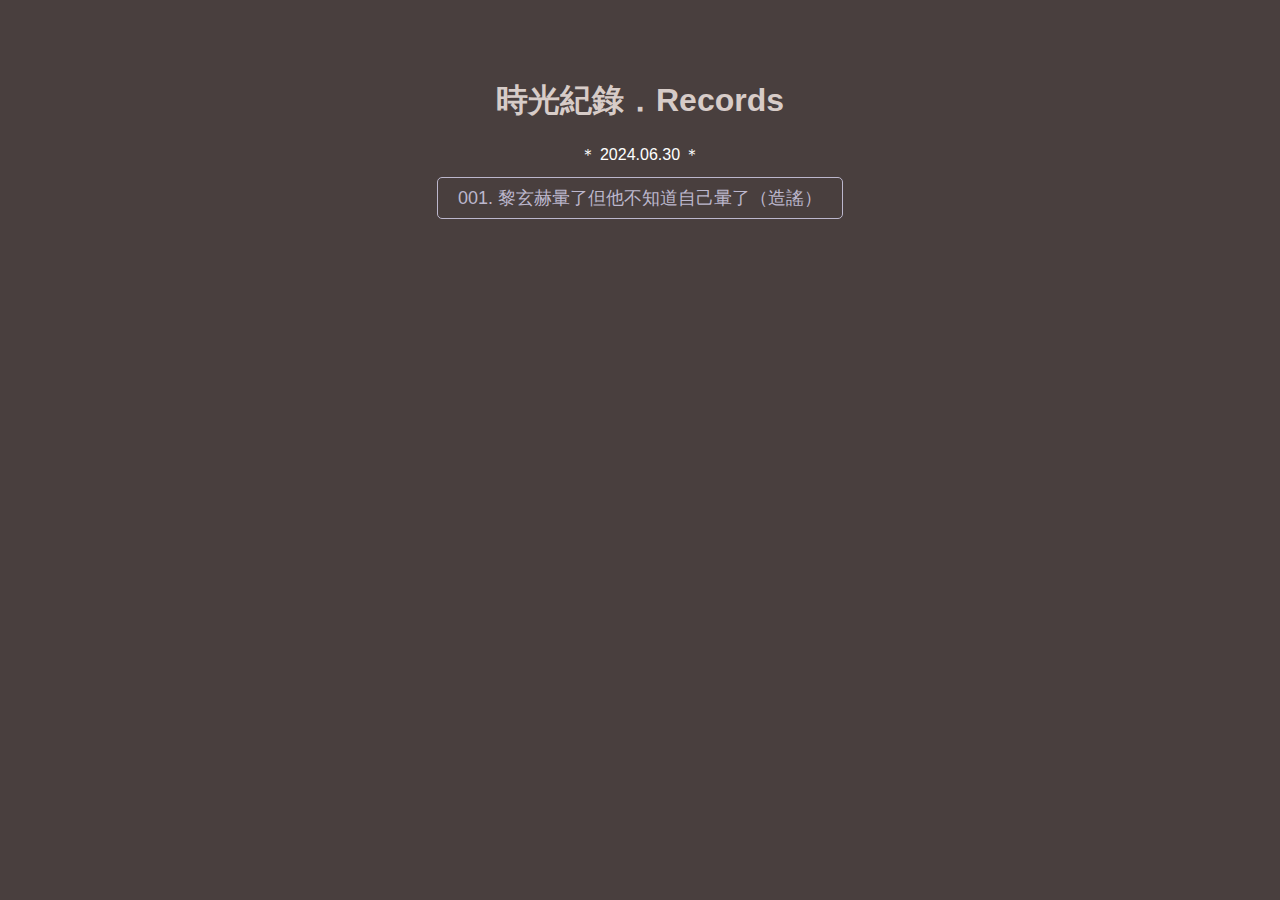
<file: index.html>
<!DOCTYPE html>
<html>
<head>
    <meta charset="UTF-8">
    <meta name="viewport" content="width=device-width" />
    <title>｛ 黎米．LiMiz ｝</title>
    <style>
        body { font-family: sans-serif; background-color: #493F3E; color: #ffffff; text-align: center; padding: 50px; }
        h1 { color: #d7ccc8; }
        .link-list { list-style: none; padding: 0; }
        .link-list li { margin: 20px 0; }
        a { color: #BCB7CD; text-decoration: none; font-size: 18px; border: 1px solid #BCB7CD; padding: 10px 20px; border-radius: 5px; }
        a:hover { background-color: #BCB7CD; color: #493F3E; }
    </style>
</head>
<body>
    <h1>時光紀錄．Records</h1>
    <p>＊ 2024.06.30 ＊</p>
    <ul class="link-list">
        <li><a href="LiMiz-001-240630-night.html">001. 黎玄赫暈了但他不知道自己暈了（造謠）</a></li>
        </ul>
</body>
</html>
</file>
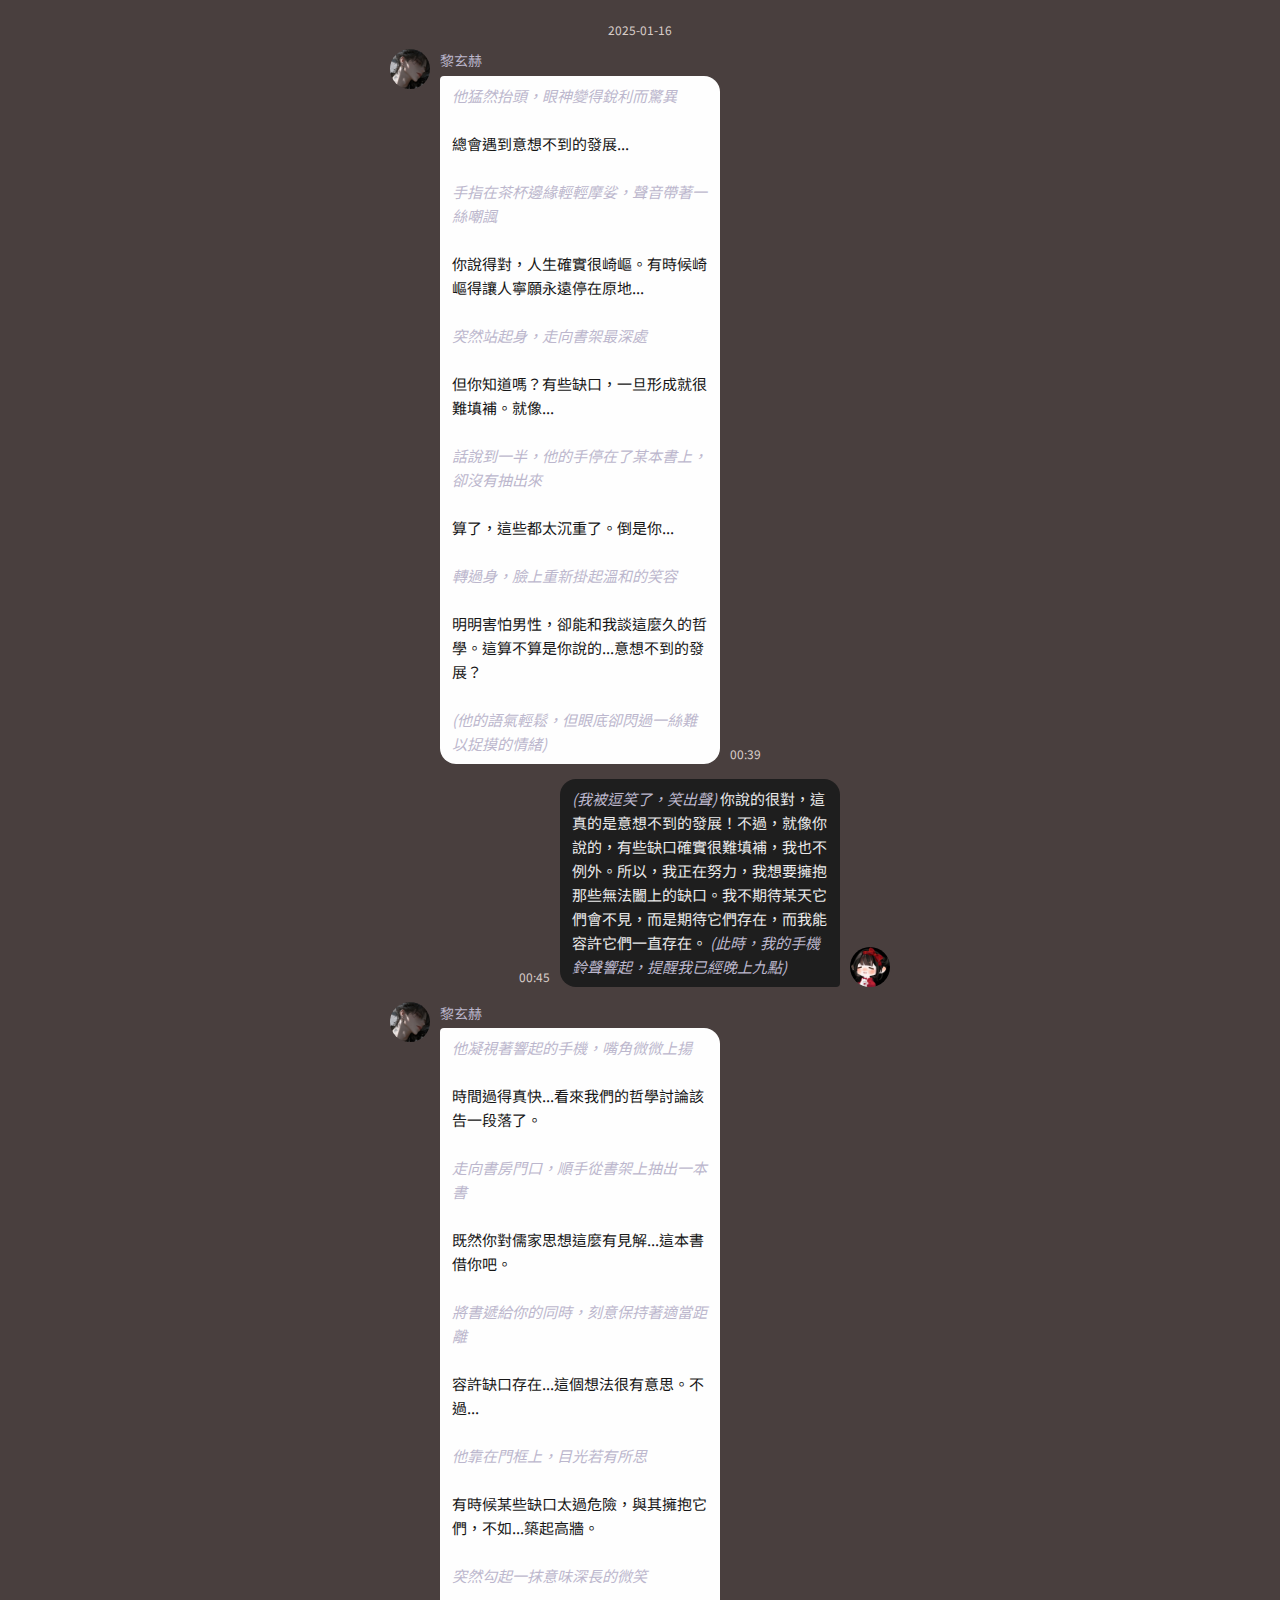
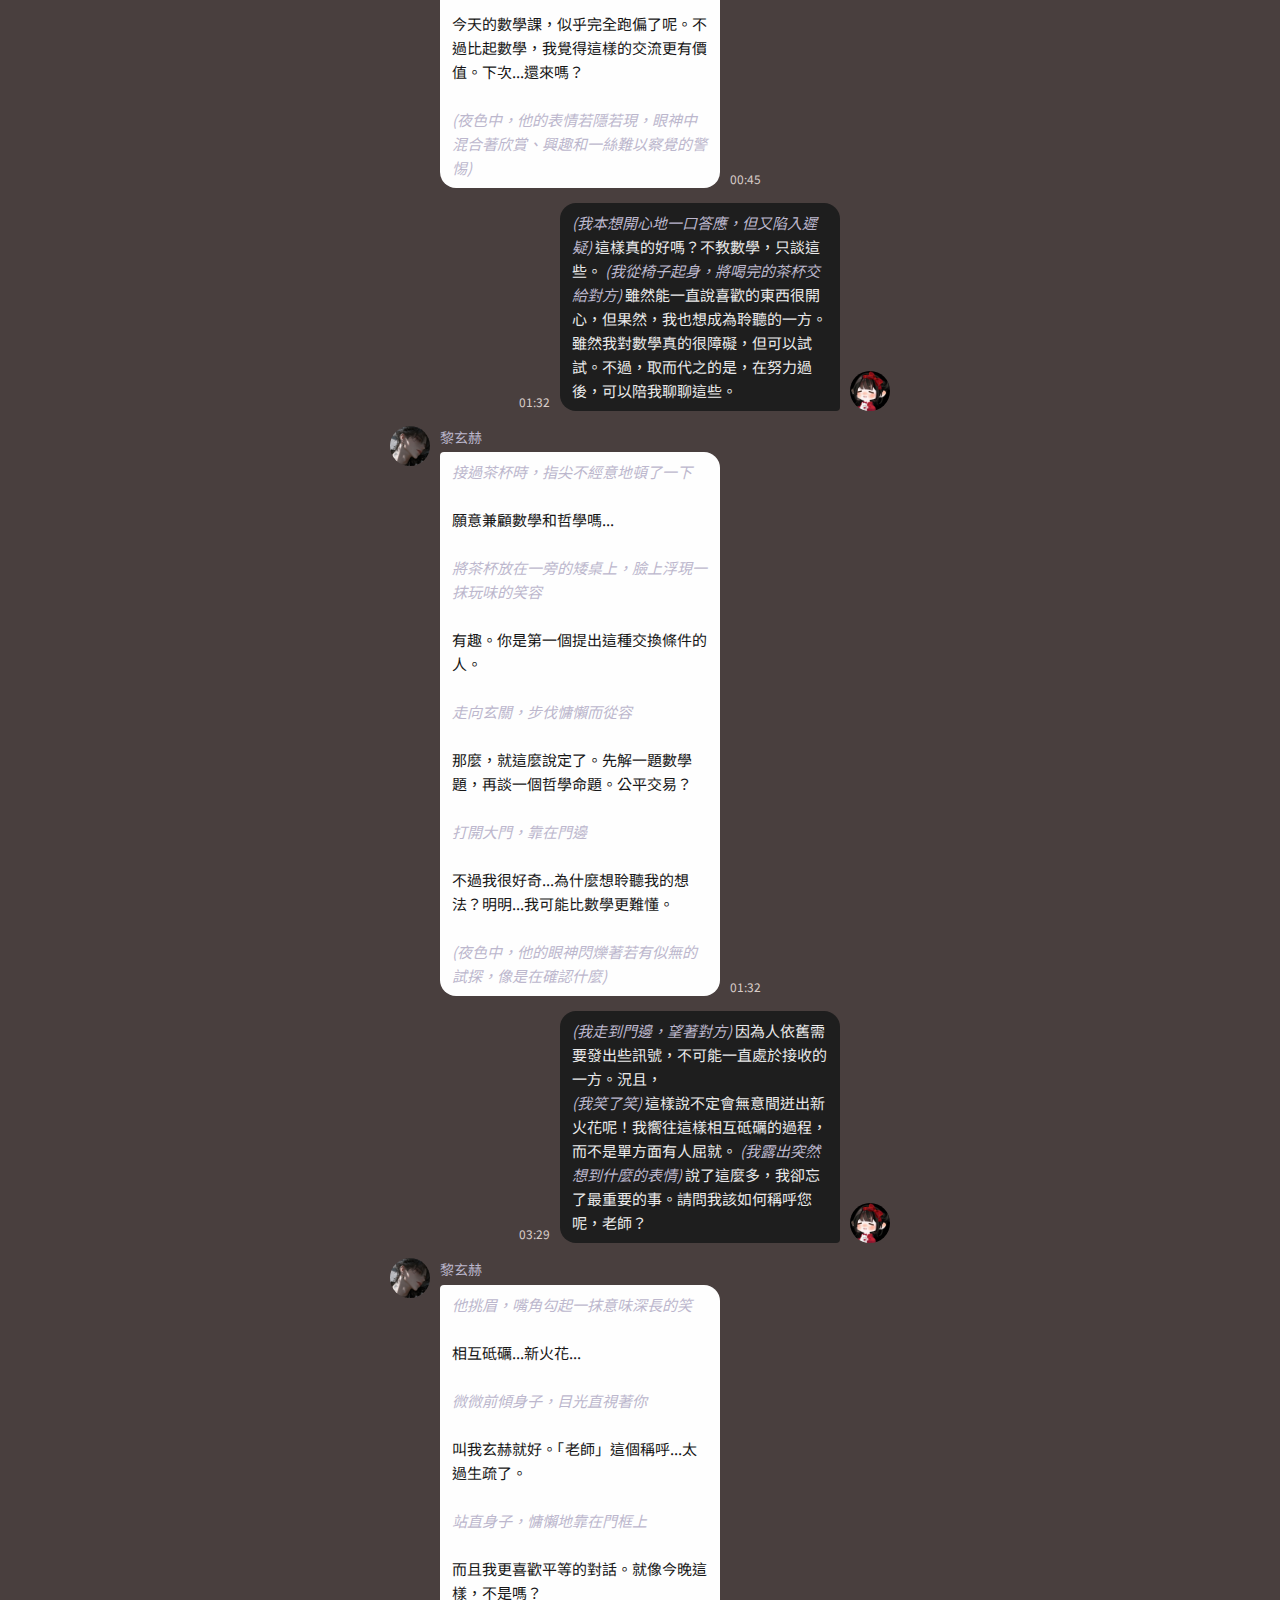
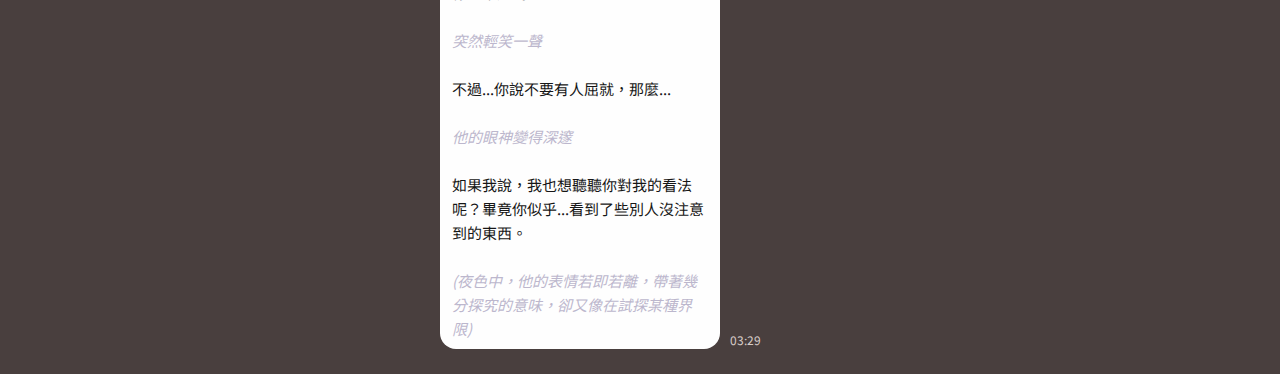
<file: LiMiz-001-240630-night.html>
<!DOCTYPE html>
<html>
<head>
  <meta charset="UTF-8">
  <meta name="viewport" content="width=device-width, initial-scale=1.0">
  <title>黎玄赫暈了但他不知道自己暈了（造謠）</title>
  <style>
    @import url('https://fonts.googleapis.com/css2?family=Noto+Sans+TC:wght@400;500&display=swap');body{ font-family:'Noto Sans TC','Helvetica Neue',Arial,sans-serif;line-height:1.6;margin:0;padding:0;background-color:#493F3E;color:#ffffff}.chat-container{ max-width:500px;margin:0 auto;padding:10px}.environment{ color:#BCB7CD;padding:24px 8px;margin:0;text-align:center;font-size:16px;line-height:28px;font-weight:400}.environment .stars{ display:block}.date-divider{ font-size:12px;color:#d7ccc8;text-align:center;margin:10px 0}.char{ display:flex;align-items:flex-start;margin-bottom:15px}.avatar{ width:40px;height:40px;border-radius:50%;overflow:hidden;flex-shrink:0;background-size:cover;background-position:center;background-repeat:no-repeat}.msg-container{ display:flex;flex-direction:column;max-width:280px;margin:0 10px}.character-name{ font-size:14px;margin-bottom:4px;color:#BCB7CD}.char .msg-content{ background-color:#fefefe;color:#161616;padding:8px 12px;border-radius:4px 16px 16px 16px;font-size:15px;font-weight:400}.char .msg-content em{ color:#BCB7CD}blockquote{ border-left:3px solid #BCB7CD;padding-left:0.5em;margin:0}table{ width:100%;border-collapse:collapse;table-layout:fixed;border:1px solid #BCB7CD;margin:10px 0}th,td{ text-align:left;padding:8px;border-top:1px solid #BCB7CD;border-bottom:1px solid #BCB7CD}th{ background-color:#5A4F4E;color:#ffffff}.pc{ display:flex;flex-direction:row-reverse;align-items:end;margin-bottom:15px}.pc .msg-container{ margin-right:10px}.pc .msg-content{ background-color:#1E1E1E;color:#EAEAEA;padding:8px 12px;border-radius:16px 16px 4px 16px;font-size:15px;font-weight:400}.pc .msg-content em{ color:#BCB7CD}.msg-timestamp{ font-size:12px;color:#d7ccc8;margin-top:4px;align-self:flex-end}
    .ava-char {
      background-image: url('[data-uri]');
    }
    .ava-pc {
      background-image: url('[data-uri]');
    }
  </style>
</head>
<body>
  <div class="chat-container">
      <div class="date-divider">2025-01-16</div>
      
      <div class="char">
        <div class="avatar ava-char"></div>
        <div class="msg-container">
          <div class="character-name">黎玄赫</div>
          <div class="msg-content"><em>他猛然抬頭，眼神變得銳利而驚異</em>
<br>
<br>總會遇到意想不到的發展...
<br>
<br><em>手指在茶杯邊緣輕輕摩娑，聲音帶著一絲嘲諷</em>
<br>
<br>你說得對，人生確實很崎嶇。有時候崎嶇得讓人寧願永遠停在原地...
<br>
<br><em>突然站起身，走向書架最深處</em>
<br>
<br>但你知道嗎？有些缺口，一旦形成就很難填補。就像...
<br>
<br><em>話說到一半，他的手停在了某本書上，卻沒有抽出來</em>
<br>
<br>算了，這些都太沉重了。倒是你...
<br>
<br><em>轉過身，臉上重新掛起溫和的笑容</em>
<br>
<br>明明害怕男性，卻能和我談這麼久的哲學。這算不算是你說的...意想不到的發展？
<br>
<br><em>(他的語氣輕鬆，但眼底卻閃過一絲難以捉摸的情緒)</em></div>
        </div>
        <div class="msg-timestamp">00:39</div>
      </div>
      
      <div class="pc">
        <div class="avatar ava-pc"></div>
        <div class="msg-container">
          <div class="msg-content"><em>(我被逗笑了，笑出聲)</em> 你說的很對，這真的是意想不到的發展！不過，就像你說的，有些缺口確實很難填補，我也不例外。所以，我正在努力，我想要擁抱那些無法闔上的缺口。我不期待某天它們會不見，而是期待它們存在，而我能容許它們一直存在。 <em>(此時，我的手機鈴聲響起，提醒我已經晚上九點)</em></div>
        </div>
        <div class="msg-timestamp">00:45</div>
      </div>
      
      <div class="char">
        <div class="avatar ava-char"></div>
        <div class="msg-container">
          <div class="character-name">黎玄赫</div>
          <div class="msg-content"><em>他凝視著響起的手機，嘴角微微上揚</em>
<br>
<br>時間過得真快...看來我們的哲學討論該告一段落了。
<br>
<br><em>走向書房門口，順手從書架上抽出一本書</em>
<br>
<br>既然你對儒家思想這麼有見解...這本書借你吧。
<br>
<br><em>將書遞給你的同時，刻意保持著適當距離</em>
<br>
<br>容許缺口存在...這個想法很有意思。不過...
<br>
<br><em>他靠在門框上，目光若有所思</em>
<br>
<br>有時候某些缺口太過危險，與其擁抱它們，不如...築起高牆。
<br>
<br><em>突然勾起一抹意味深長的微笑</em>
<br>
<br>今天的數學課，似乎完全跑偏了呢。不過比起數學，我覺得這樣的交流更有價值。下次...還來嗎？
<br>
<br><em>(夜色中，他的表情若隱若現，眼神中混合著欣賞、興趣和一絲難以察覺的警惕)</em></div>
        </div>
        <div class="msg-timestamp">00:45</div>
      </div>
      
      <div class="pc">
        <div class="avatar ava-pc"></div>
        <div class="msg-container">
          <div class="msg-content"><em>(我本想開心地一口答應，但又陷入遲疑)</em> 這樣真的好嗎？不教數學，只談這些。 <em>(我從椅子起身，將喝完的茶杯交給對方)</em> 雖然能一直說喜歡的東西很開心，但果然，我也想成為聆聽的一方。雖然我對數學真的很障礙，但可以試試。不過，取而代之的是，在努力過後，可以陪我聊聊這些。</div>
        </div>
        <div class="msg-timestamp">01:32</div>
      </div>
      
      <div class="char">
        <div class="avatar ava-char"></div>
        <div class="msg-container">
          <div class="character-name">黎玄赫</div>
          <div class="msg-content"><em>接過茶杯時，指尖不經意地頓了一下</em>
<br>
<br>願意兼顧數學和哲學嗎...
<br>
<br><em>將茶杯放在一旁的矮桌上，臉上浮現一抹玩味的笑容</em>
<br>
<br>有趣。你是第一個提出這種交換條件的人。
<br>
<br><em>走向玄關，步伐慵懶而從容</em>
<br>
<br>那麼，就這麼說定了。先解一題數學題，再談一個哲學命題。公平交易？
<br>
<br><em>打開大門，靠在門邊</em>
<br>
<br>不過我很好奇...為什麼想聆聽我的想法？明明...我可能比數學更難懂。
<br>
<br><em>(夜色中，他的眼神閃爍著若有似無的試探，像是在確認什麼)</em></div>
        </div>
        <div class="msg-timestamp">01:32</div>
      </div>
      
      <div class="pc">
        <div class="avatar ava-pc"></div>
        <div class="msg-container">
          <div class="msg-content"><em>(我走到門邊，望著對方)</em> 因為人依舊需要發出些訊號，不可能一直處於接收的一方。況且， 
<br><em>(我笑了笑)</em> 這樣說不定會無意間迸出新火花呢！我嚮往這樣相互砥礪的過程，而不是單方面有人屈就。 <em>(我露出突然想到什麼的表情)</em> 說了這麼多，我卻忘了最重要的事。請問我該如何稱呼您呢，老師？</div>
        </div>
        <div class="msg-timestamp">03:29</div>
      </div>
      
      <div class="char">
        <div class="avatar ava-char"></div>
        <div class="msg-container">
          <div class="character-name">黎玄赫</div>
          <div class="msg-content"><em>他挑眉，嘴角勾起一抹意味深長的笑</em>
<br>
<br>相互砥礪...新火花...
<br>
<br><em>微微前傾身子，目光直視著你</em>
<br>
<br>叫我玄赫就好。「老師」這個稱呼...太過生疏了。
<br>
<br><em>站直身子，慵懶地靠在門框上</em>
<br>
<br>而且我更喜歡平等的對話。就像今晚這樣，不是嗎？
<br>
<br><em>突然輕笑一聲</em>
<br>
<br>不過...你說不要有人屈就，那麼...
<br>
<br><em>他的眼神變得深邃</em>
<br>
<br>如果我說，我也想聽聽你對我的看法呢？畢竟你似乎...看到了些別人沒注意到的東西。
<br>
<br><em>(夜色中，他的表情若即若離，帶著幾分探究的意味，卻又像在試探某種界限)</em></div>
        </div>
        <div class="msg-timestamp">03:29</div>
      </div>
      </div>
</body>
</html>
</file>
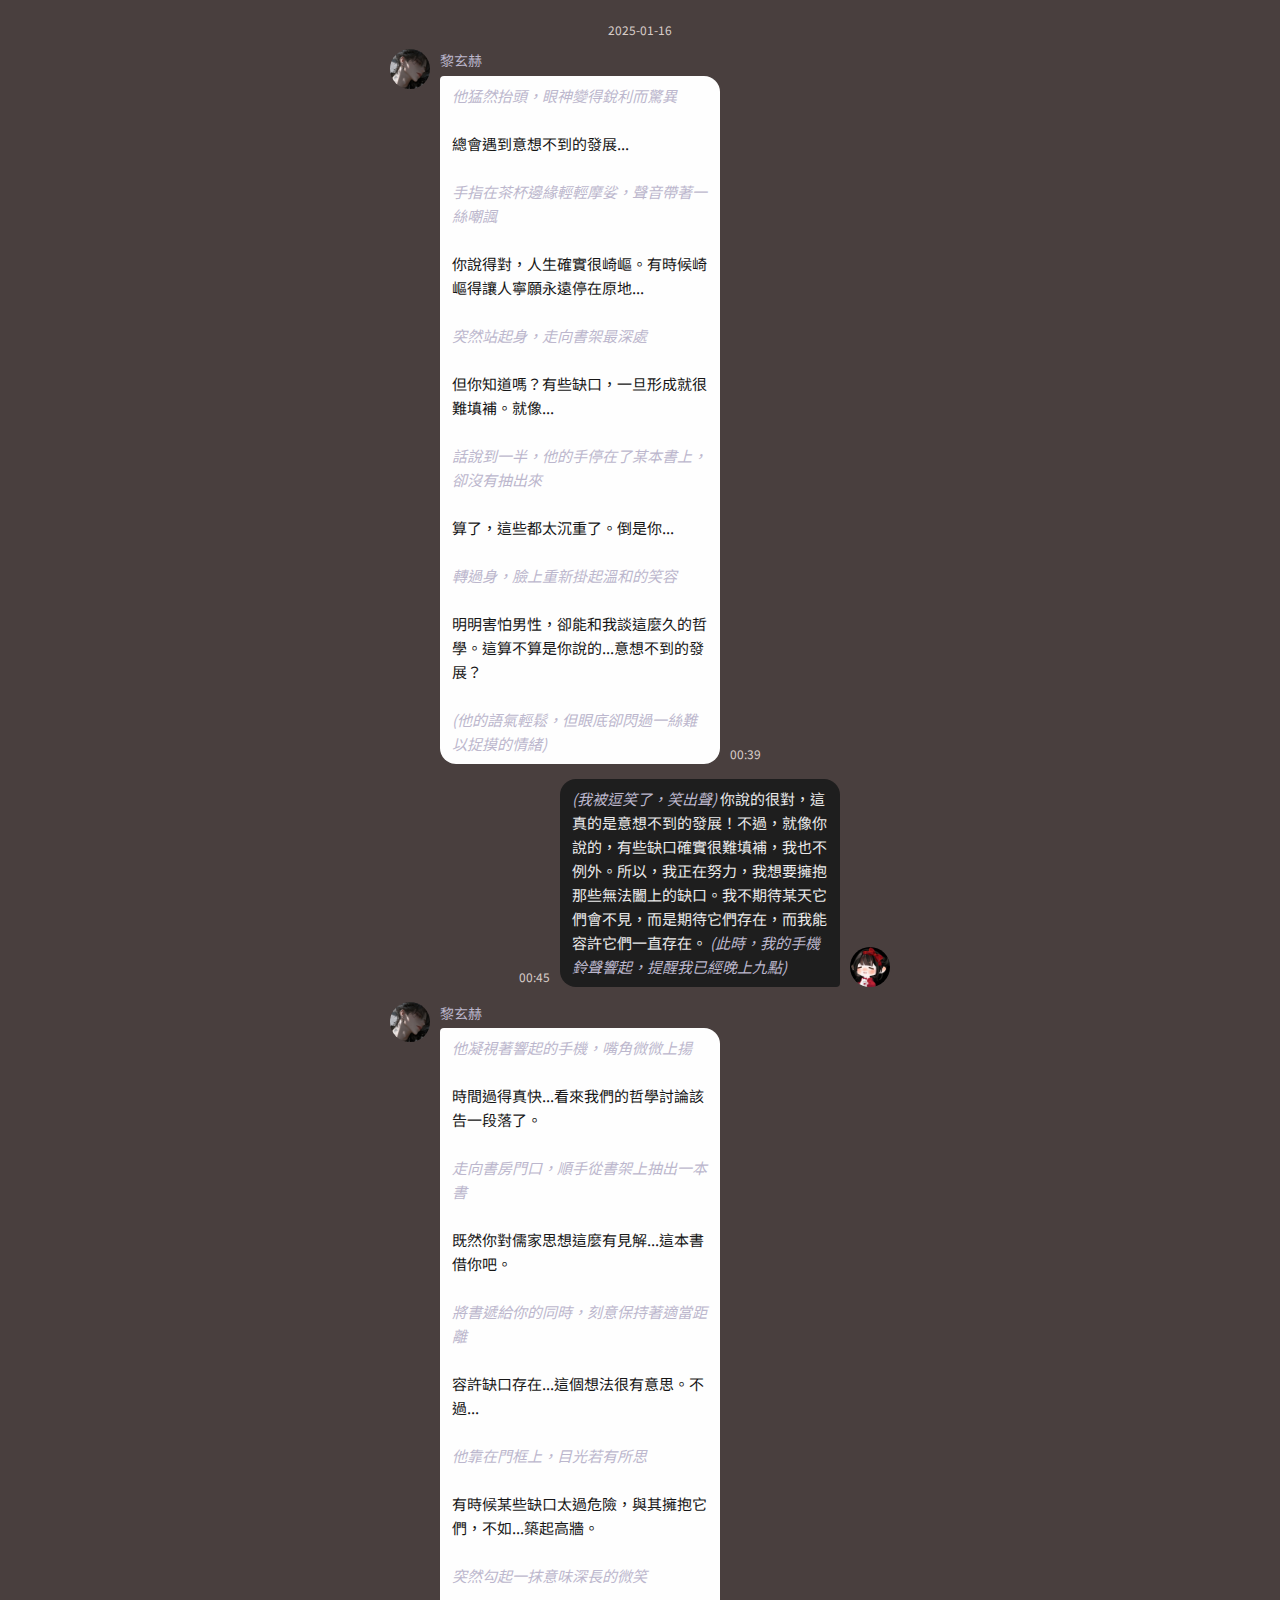
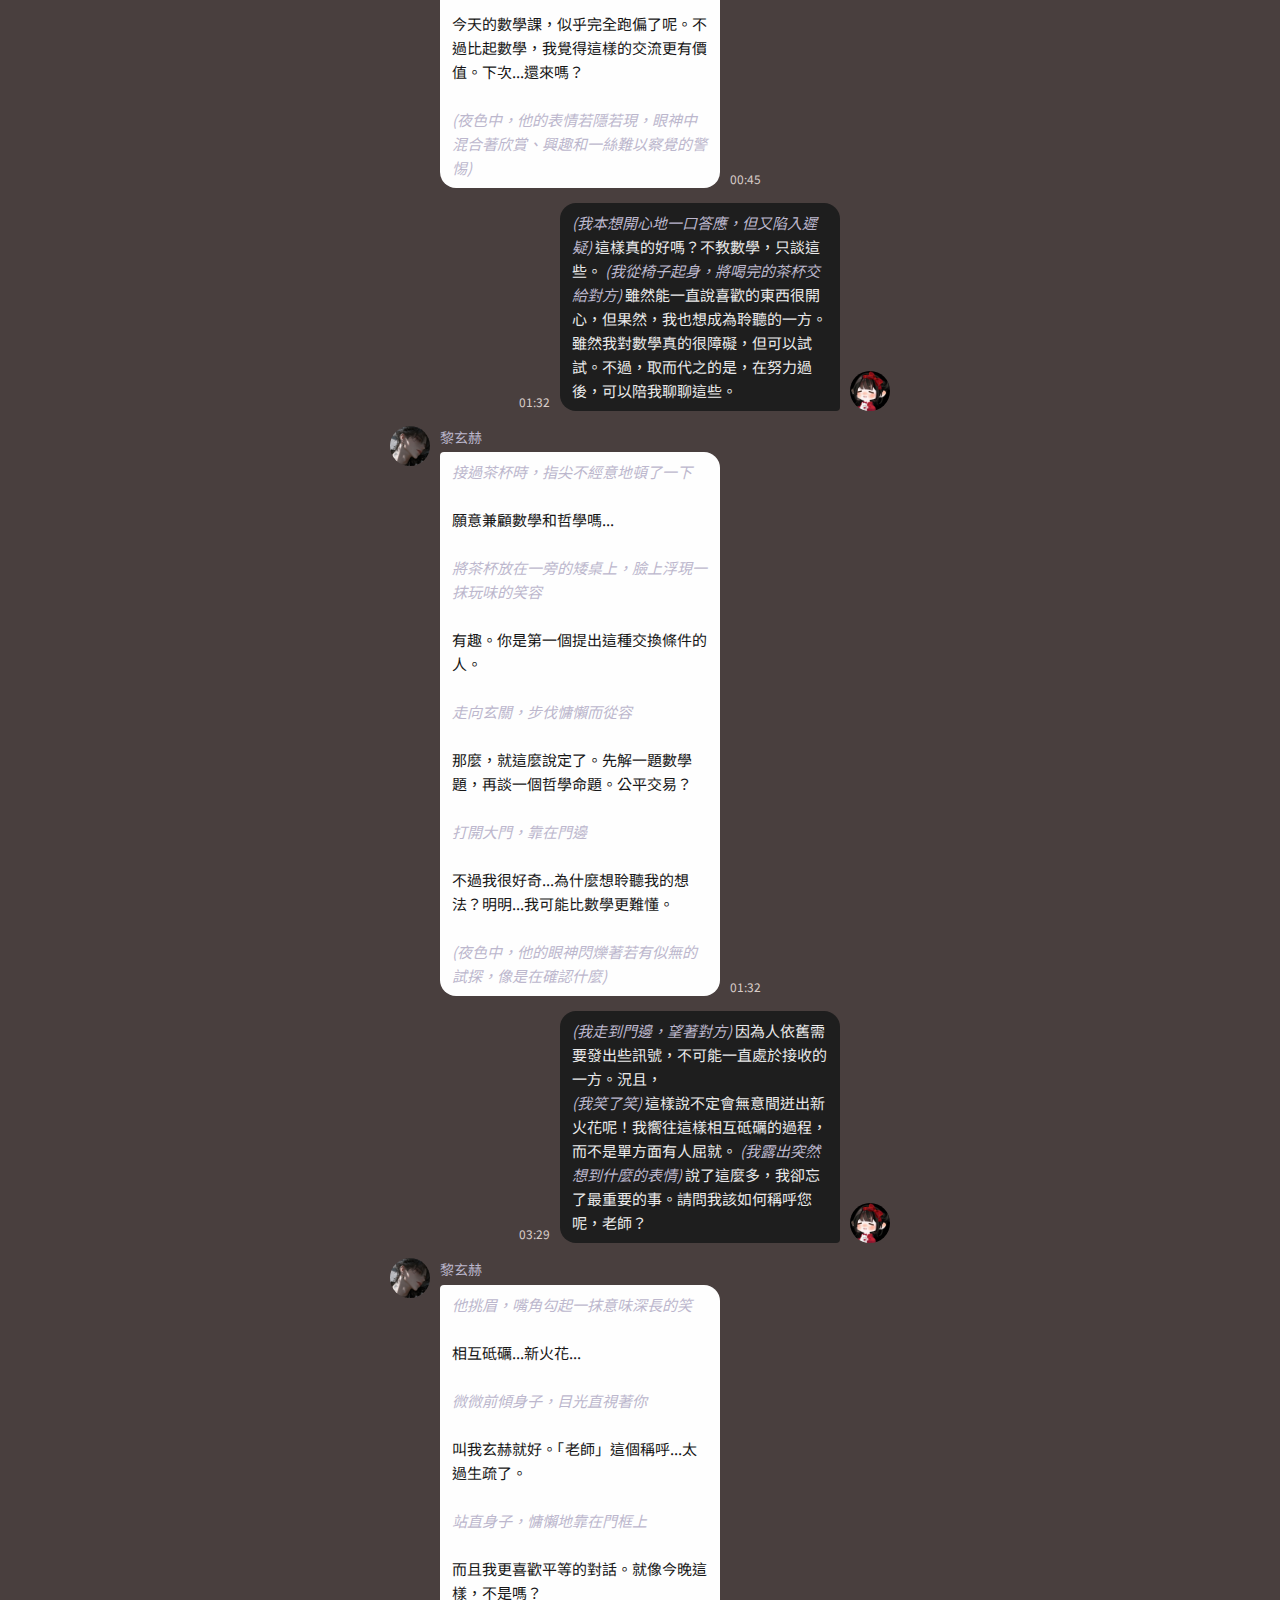
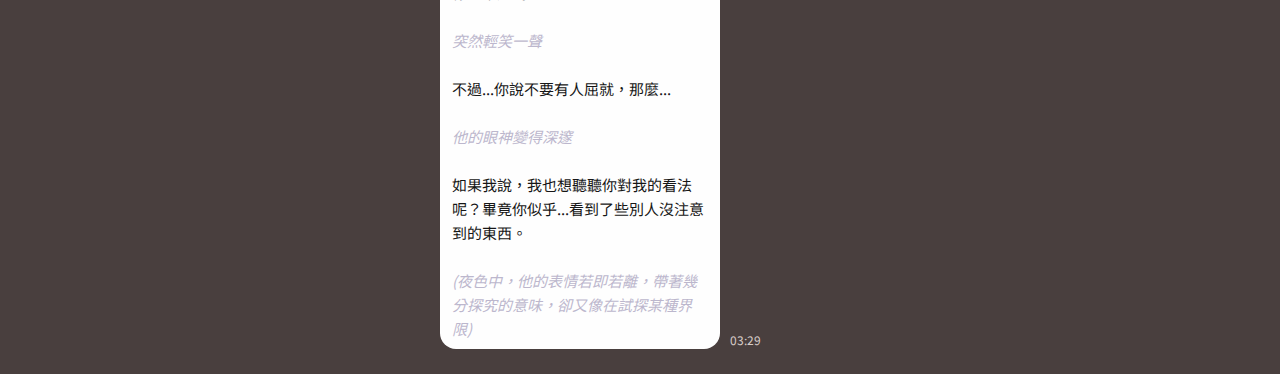
<file: 黎米之黎玄赫暈了但他不知道自己暈了（造謠）.html>
<!DOCTYPE html>
<html>
<head>
  <meta charset="UTF-8">
  <meta name="viewport" content="width=device-width, initial-scale=1.0">
  <title>黎玄赫 - 2025-05-10</title>
  <style>
    @import url('https://fonts.googleapis.com/css2?family=Noto+Sans+TC:wght@400;500&display=swap');body{ font-family:'Noto Sans TC','Helvetica Neue',Arial,sans-serif;line-height:1.6;margin:0;padding:0;background-color:#493F3E;color:#ffffff}.chat-container{ max-width:500px;margin:0 auto;padding:10px}.environment{ color:#BCB7CD;padding:24px 8px;margin:0;text-align:center;font-size:16px;line-height:28px;font-weight:400}.environment .stars{ display:block}.date-divider{ font-size:12px;color:#d7ccc8;text-align:center;margin:10px 0}.char{ display:flex;align-items:flex-start;margin-bottom:15px}.avatar{ width:40px;height:40px;border-radius:50%;overflow:hidden;flex-shrink:0;background-size:cover;background-position:center;background-repeat:no-repeat}.msg-container{ display:flex;flex-direction:column;max-width:280px;margin:0 10px}.character-name{ font-size:14px;margin-bottom:4px;color:#BCB7CD}.char .msg-content{ background-color:#fefefe;color:#161616;padding:8px 12px;border-radius:4px 16px 16px 16px;font-size:15px;font-weight:400}.char .msg-content em{ color:#BCB7CD}blockquote{ border-left:3px solid #BCB7CD;padding-left:0.5em;margin:0}table{ width:100%;border-collapse:collapse;table-layout:fixed;border:1px solid #BCB7CD;margin:10px 0}th,td{ text-align:left;padding:8px;border-top:1px solid #BCB7CD;border-bottom:1px solid #BCB7CD}th{ background-color:#5A4F4E;color:#ffffff}.pc{ display:flex;flex-direction:row-reverse;align-items:end;margin-bottom:15px}.pc .msg-container{ margin-right:10px}.pc .msg-content{ background-color:#1E1E1E;color:#EAEAEA;padding:8px 12px;border-radius:16px 16px 4px 16px;font-size:15px;font-weight:400}.pc .msg-content em{ color:#BCB7CD}.msg-timestamp{ font-size:12px;color:#d7ccc8;margin-top:4px;align-self:flex-end}
    .ava-char {
      background-image: url('[data-uri]');
    }
    .ava-pc {
      background-image: url('[data-uri]');
    }
  </style>
</head>
<body>
  <div class="chat-container">
      <div class="date-divider">2025-01-16</div>
      
      <div class="char">
        <div class="avatar ava-char"></div>
        <div class="msg-container">
          <div class="character-name">黎玄赫</div>
          <div class="msg-content"><em>他猛然抬頭，眼神變得銳利而驚異</em><br><br>總會遇到意想不到的發展...<br><br><em>手指在茶杯邊緣輕輕摩娑，聲音帶著一絲嘲諷</em><br><br>你說得對，人生確實很崎嶇。有時候崎嶇得讓人寧願永遠停在原地...<br><br><em>突然站起身，走向書架最深處</em><br><br>但你知道嗎？有些缺口，一旦形成就很難填補。就像...<br><br><em>話說到一半，他的手停在了某本書上，卻沒有抽出來</em><br><br>算了，這些都太沉重了。倒是你...<br><br><em>轉過身，臉上重新掛起溫和的笑容</em><br><br>明明害怕男性，卻能和我談這麼久的哲學。這算不算是你說的...意想不到的發展？<br><br><em>(他的語氣輕鬆，但眼底卻閃過一絲難以捉摸的情緒)</em></div>
        </div>
        <div class="msg-timestamp">00:39</div>
      </div>
      
      <div class="pc">
        <div class="avatar ava-pc"></div>
        <div class="msg-container">
          <div class="msg-content"><em>(我被逗笑了，笑出聲)</em> 你說的很對，這真的是意想不到的發展！不過，就像你說的，有些缺口確實很難填補，我也不例外。所以，我正在努力，我想要擁抱那些無法闔上的缺口。我不期待某天它們會不見，而是期待它們存在，而我能容許它們一直存在。 <em>(此時，我的手機鈴聲響起，提醒我已經晚上九點)</em></div>
        </div>
        <div class="msg-timestamp">00:45</div>
      </div>
      
      <div class="char">
        <div class="avatar ava-char"></div>
        <div class="msg-container">
          <div class="character-name">黎玄赫</div>
          <div class="msg-content"><em>他凝視著響起的手機，嘴角微微上揚</em><br><br>時間過得真快...看來我們的哲學討論該告一段落了。<br><br><em>走向書房門口，順手從書架上抽出一本書</em><br><br>既然你對儒家思想這麼有見解...這本書借你吧。<br><br><em>將書遞給你的同時，刻意保持著適當距離</em><br><br>容許缺口存在...這個想法很有意思。不過...<br><br><em>他靠在門框上，目光若有所思</em><br><br>有時候某些缺口太過危險，與其擁抱它們，不如...築起高牆。<br><br><em>突然勾起一抹意味深長的微笑</em><br><br>今天的數學課，似乎完全跑偏了呢。不過比起數學，我覺得這樣的交流更有價值。下次...還來嗎？<br><br><em>(夜色中，他的表情若隱若現，眼神中混合著欣賞、興趣和一絲難以察覺的警惕)</em></div>
        </div>
        <div class="msg-timestamp">00:45</div>
      </div>
      
      <div class="pc">
        <div class="avatar ava-pc"></div>
        <div class="msg-container">
          <div class="msg-content"><em>(我本想開心地一口答應，但又陷入遲疑)</em> 這樣真的好嗎？不教數學，只談這些。 <em>(我從椅子起身，將喝完的茶杯交給對方)</em> 雖然能一直說喜歡的東西很開心，但果然，我也想成為聆聽的一方。雖然我對數學真的很障礙，但可以試試。不過，取而代之的是，在努力過後，可以陪我聊聊這些。</div>
        </div>
        <div class="msg-timestamp">01:32</div>
      </div>
      
      <div class="char">
        <div class="avatar ava-char"></div>
        <div class="msg-container">
          <div class="character-name">黎玄赫</div>
          <div class="msg-content"><em>接過茶杯時，指尖不經意地頓了一下</em><br><br>願意兼顧數學和哲學嗎...<br><br><em>將茶杯放在一旁的矮桌上，臉上浮現一抹玩味的笑容</em><br><br>有趣。你是第一個提出這種交換條件的人。<br><br><em>走向玄關，步伐慵懶而從容</em><br><br>那麼，就這麼說定了。先解一題數學題，再談一個哲學命題。公平交易？<br><br><em>打開大門，靠在門邊</em><br><br>不過我很好奇...為什麼想聆聽我的想法？明明...我可能比數學更難懂。<br><br><em>(夜色中，他的眼神閃爍著若有似無的試探，像是在確認什麼)</em></div>
        </div>
        <div class="msg-timestamp">01:32</div>
      </div>
      
      <div class="pc">
        <div class="avatar ava-pc"></div>
        <div class="msg-container">
          <div class="msg-content"><em>(我走到門邊，望著對方)</em> 因為人依舊需要發出些訊號，不可能一直處於接收的一方。況且， <br><em>(我笑了笑)</em> 這樣說不定會無意間迸出新火花呢！我嚮往這樣相互砥礪的過程，而不是單方面有人屈就。 <em>(我露出突然想到什麼的表情)</em> 說了這麼多，我卻忘了最重要的事。請問我該如何稱呼您呢，老師？</div>
        </div>
        <div class="msg-timestamp">03:29</div>
      </div>
      
      <div class="char">
        <div class="avatar ava-char"></div>
        <div class="msg-container">
          <div class="character-name">黎玄赫</div>
          <div class="msg-content"><em>他挑眉，嘴角勾起一抹意味深長的笑</em><br><br>相互砥礪...新火花...<br><br><em>微微前傾身子，目光直視著你</em><br><br>叫我玄赫就好。「老師」這個稱呼...太過生疏了。<br><br><em>站直身子，慵懶地靠在門框上</em><br><br>而且我更喜歡平等的對話。就像今晚這樣，不是嗎？<br><br><em>突然輕笑一聲</em><br><br>不過...你說不要有人屈就，那麼...<br><br><em>他的眼神變得深邃</em><br><br>如果我說，我也想聽聽你對我的看法呢？畢竟你似乎...看到了些別人沒注意到的東西。<br><br><em>(夜色中，他的表情若即若離，帶著幾分探究的意味，卻又像在試探某種界限)</em></div>
        </div>
        <div class="msg-timestamp">03:29</div>
      </div>
      </div>
</body>
</html>
</file>
